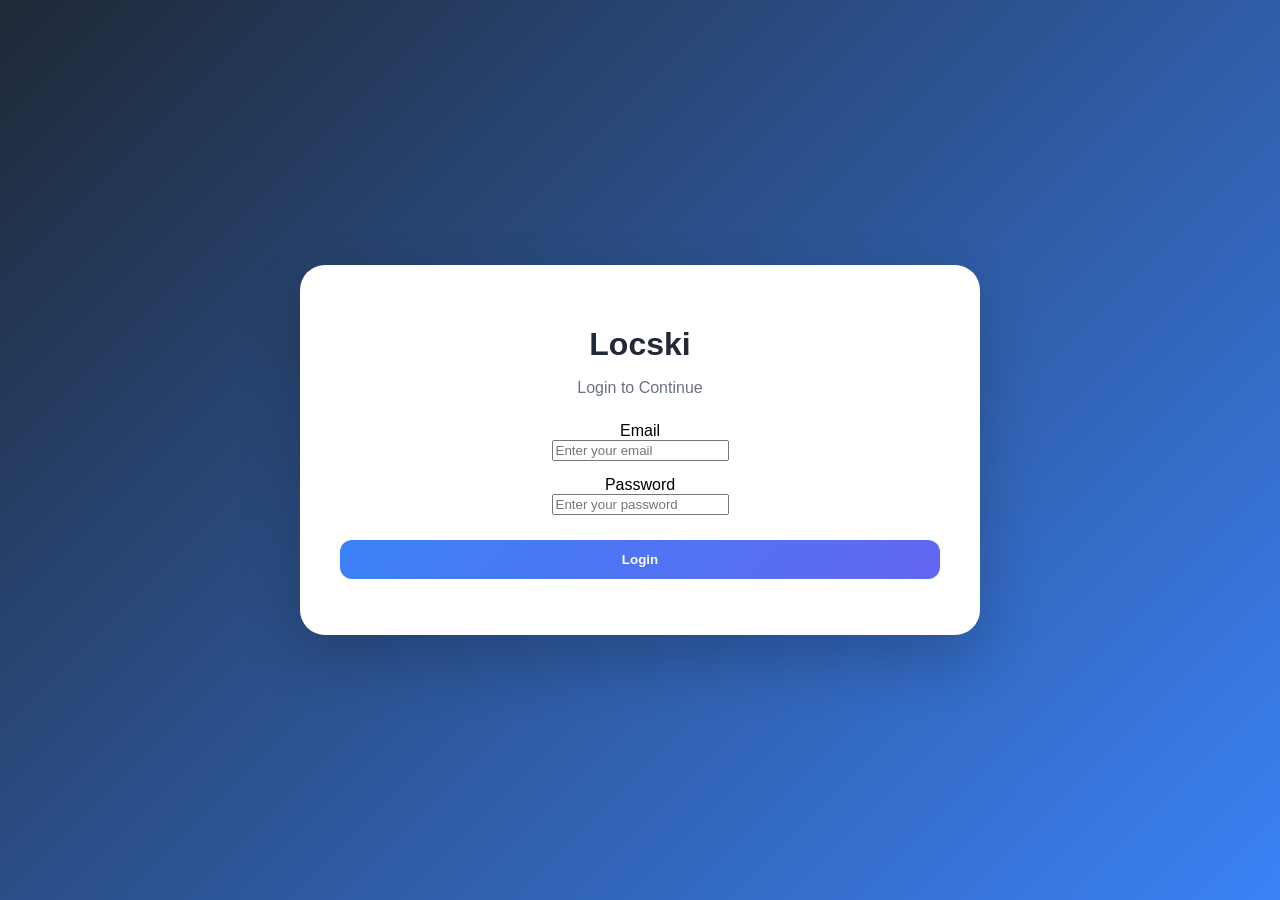
<file: index.html>
<!DOCTYPE html>
<html lang="en">
<head>
    <meta charset="UTF-8">
    <title>Locski - Login</title>
    <link rel="stylesheet" href="style.css">
</head>
<body>

<div class="container">
    <h1>Locski</h1>
    <p class="subtitle">Login to Continue</p>

    <label>Email</label>
    <input type="email" id="loginEmail" placeholder="Enter your email">

    <label>Password</label>
    <input type="password" id="loginPassword" placeholder="Enter your password">

    <button onclick="loginUser()">Login</button>

    <p id="loginError"></p>
</div>

<script src="script.js"></script>

</body>
</html>
</file>
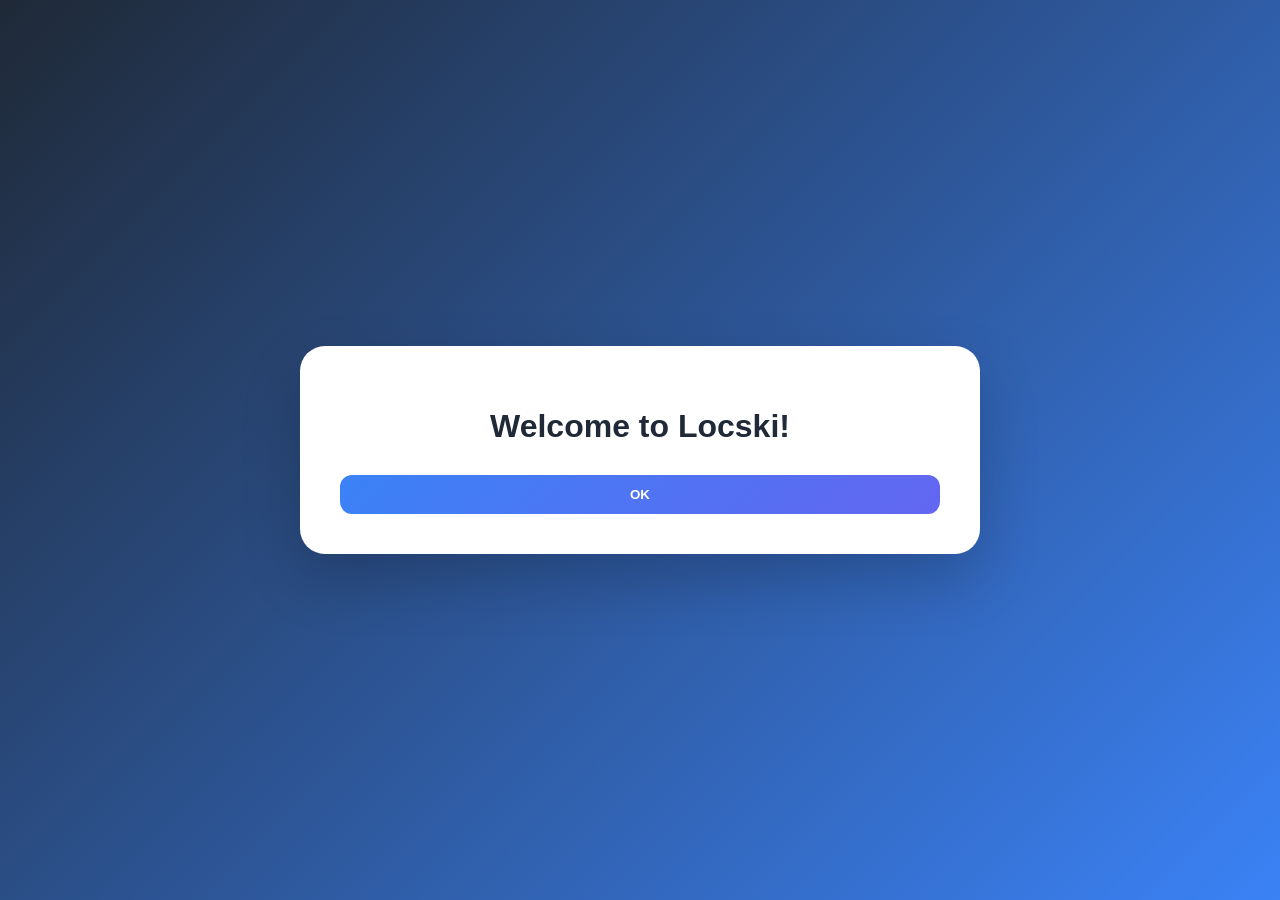
<file: home.html>
<!DOCTYPE html>
<html lang="en">
<head>
    <meta charset="UTF-8">
    <title>Locski - Home</title>
    <link rel="stylesheet" href="style.css">
</head>
<body>

<div class="container" id="welcomeContainer">
    <h1>Welcome to Locski!</h1>
    <button onclick="showDashboard()">OK</button>
</div>

<div class="container" id="dashboard" style="display:none; text-align:left;">
    <h2>Profile Details</h2>
    <p><strong>Name:</strong> <span id="userName"></span></p>
    <p><strong>Skills Offered:</strong> <span id="userOffered"></span></p>
    <p><strong>Skills Needed:</strong> <span id="userNeeded"></span></p>
    <button onclick="showDashboard()">OK</button>
</div>

<script src="script.js"></script>
</body>
</html>
</file>
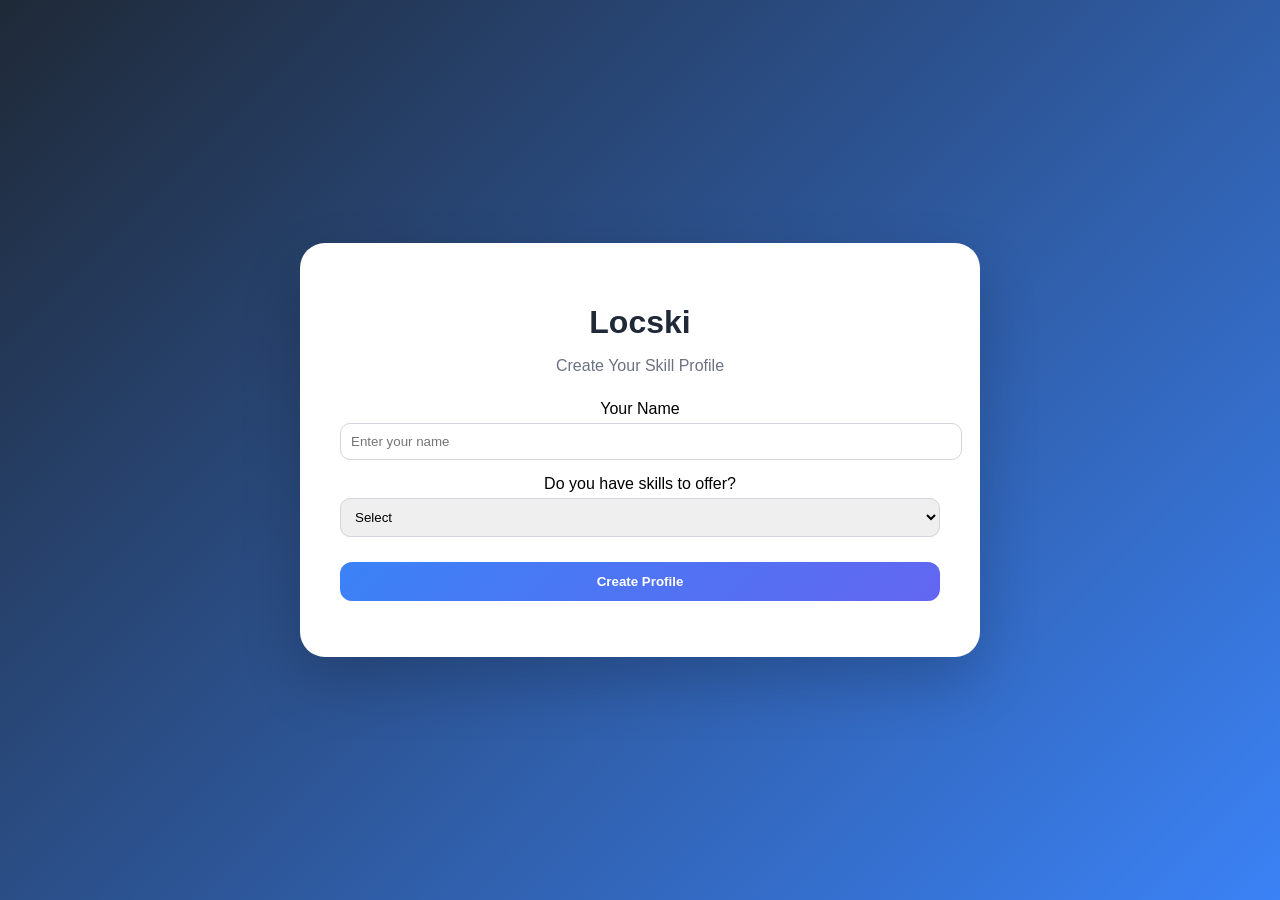
<file: profile.html>
<!DOCTYPE html>
<html lang="en">
<head>
    <meta charset="UTF-8">
    <title>Locski - Skill Exchange</title>
    <link rel="stylesheet" href="style.css">
</head>
<body>

<div class="container">
    <h1>Locski</h1>
    <p class="subtitle">Create Your Skill Profile</p>

    <label>Your Name</label>
    <input type="text" id="name" placeholder="Enter your name">

    <label>Do you have skills to offer?</label>
    <select id="haveSkills">
        <option value="">Select</option>
        <option value="yes">Yes</option>
        <option value="no">No</option>
    </select>

    <!-- Skills You Offer -->
    <div id="offerSection" class="section">
        <h3>Skills You Offer</h3>
        <div class="skills-grid">

            <label><input type="checkbox" value="Web Development"> Web Development</label>
            <label><input type="checkbox" value="App Development"> App Development</label>
            <label><input type="checkbox" value="Graphic Design"> Graphic Design</label>
            <label><input type="checkbox" value="UI/UX Design"> UI/UX Design</label>
            <label><input type="checkbox" value="Video Editing"> Video Editing</label>
            <label><input type="checkbox" value="Photography"> Photography</label>
            <label><input type="checkbox" value="Content Writing"> Content Writing</label>
            <label><input type="checkbox" value="Digital Marketing"> Digital Marketing</label>
            <label><input type="checkbox" value="SEO"> SEO</label>
            <label><input type="checkbox" value="Python"> Python</label>
            <label><input type="checkbox" value="Java"> Java</label>
            <label><input type="checkbox" value="C++"> C++</label>
            <label><input type="checkbox" value="Public Speaking"> Public Speaking</label>
            <label><input type="checkbox" value="Teaching"> Teaching</label>
            <label><input type="checkbox" value="Cooking"> Cooking</label>
            <label><input type="checkbox" value="Fitness Training"> Fitness Training</label>
            <label><input type="checkbox" value="Music Production"> Music Production</label>
            <label><input type="checkbox" value="Guitar"> Guitar</label>
            <label><input type="checkbox" value="Piano"> Piano</label>
            <label><input type="checkbox" value="Animation"> Animation</label>

        </div>
    </div>

    <!-- Skills You Need -->
    <div id="needSection" class="section">
        <h3>Skills You Need</h3>
        <div class="skills-grid">

            <label><input type="checkbox" value="Math Help"> Math Help</label>
            <label><input type="checkbox" value="Science Help"> Science Help</label>
            <label><input type="checkbox" value="English Speaking"> English Speaking</label>
            <label><input type="checkbox" value="Resume Building"> Resume Building</label>
            <label><input type="checkbox" value="Interview Prep"> Interview Prep</label>
            <label><input type="checkbox" value="Tech Support"> Tech Support</label>
            <label><input type="checkbox" value="Marketing Help"> Marketing Help</label>
            <label><input type="checkbox" value="Video Editing Help"> Video Editing Help</label>
            <label><input type="checkbox" value="Website Design Help"> Website Design Help</label>
            <label><input type="checkbox" value="Fitness Coaching"> Fitness Coaching</label>
            <label><input type="checkbox" value="Language Learning"> Language Learning</label>
            <label><input type="checkbox" value="Photography Editing"> Photography Editing</label>
            <label><input type="checkbox" value="Time Management"> Time Management</label>
            <label><input type="checkbox" value="Business Advice"> Business Advice</label>
            <label><input type="checkbox" value="Startup Guidance"> Startup Guidance</label>

        </div>
    </div>

    <button onclick="createProfile()">Create Profile</button>

    <p id="error"></p>
</div>

<script src="script.js"></script>

</body>
</html>
</file>
<file: style.css>
body {
    margin: 0;
    font-family: 'Poppins', sans-serif;
    background: linear-gradient(135deg, #1f2937, #3b82f6);
    display: flex;
    justify-content: center;
    align-items: center;
    min-height: 100vh;
}

.container {
    width: 90%;
    max-width: 600px;
    background: #ffffff;
    padding: 40px;
    border-radius: 25px;
    box-shadow: 0 25px 60px rgba(0,0,0,0.2);
    text-align: center;
}

h1 {
    margin-bottom: 5px;
    color: #1f2937;
}

.subtitle {
    margin-bottom: 25px;
    color: #6b7280;
}

label {
    display: block;
    margin-top: 15px;
    font-weight: 500;
}

input[type="text"], select {
    width: 100%;
    padding: 10px;
    margin-top: 5px;
    border-radius: 10px;
    border: 1px solid #d1d5db;
}

input[type="text"]:focus, select:focus {
    border-color: #3b82f6;
    outline: none;
}

.section {
    display: none;
    margin-top: 20px;
}

.skills-grid {
    display: flex;
    flex-wrap: wrap;
    gap: 10px;
    justify-content: center;
    margin-top: 10px;
}

.skills-grid label {
    background: #f3f4f6;
    padding: 8px 14px;
    border-radius: 20px;
    cursor: pointer;
    border: 1px solid #e5e7eb;
    font-size: 13px;
    transition: 0.3s;
}

.skills-grid input {
    display: none;
}

.skills-grid label:hover {
    background: #e0e7ff;
}

.skills-grid label:has(input:checked) {
    background: #3b82f6;
    color: white;
    border: 1px solid #3b82f6;
}

button {
    width: 100%;
    padding: 12px;
    margin-top: 25px;
    border: none;
    border-radius: 12px;
    background: linear-gradient(135deg, #3b82f6, #6366f1);
    color: white;
    font-weight: bold;
    cursor: pointer;
    transition: 0.3s;
}

button:hover {
    transform: translateY(-3px);
}

#error {
    color: red;
    margin-top: 10px;
}
</file>
